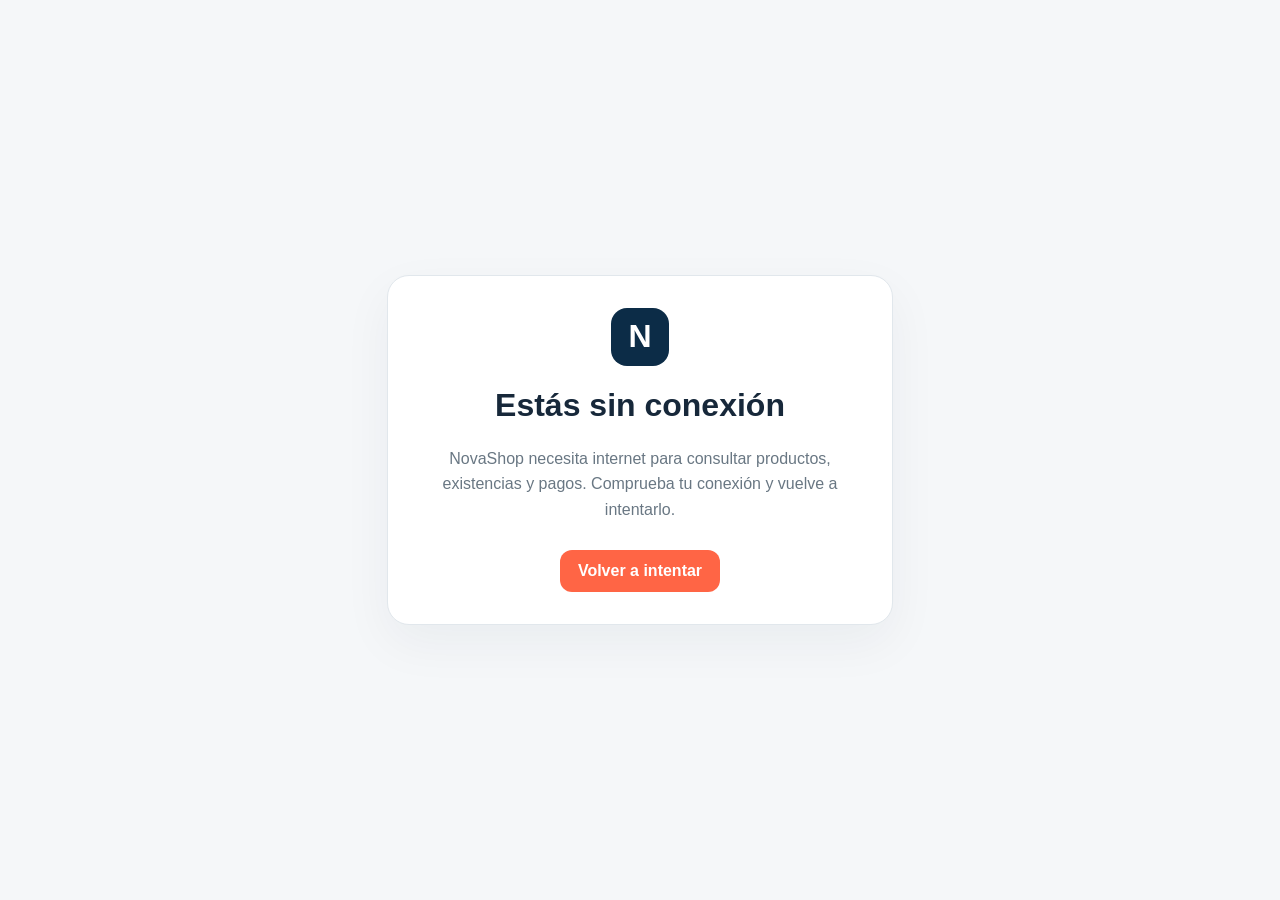
<file: offline.html>
<!doctype html><html lang="es"><head><meta charset="utf-8"><meta name="viewport" content="width=device-width,initial-scale=1"><meta name="theme-color" content="#0c2c47"><title>Sin conexión · NovaShop</title><style>body{margin:0;min-height:100vh;display:grid;place-items:center;background:#f5f7f9;color:#17283a;font:16px Inter,Arial,sans-serif}.card{max-width:440px;margin:24px;padding:32px;border:1px solid #e1e7ec;border-radius:22px;background:#fff;text-align:center;box-shadow:0 18px 50px #15283d0d}.mark{display:grid;place-items:center;margin:0 auto 20px;width:58px;height:58px;border-radius:16px;background:#0c2c47;color:white;font-size:32px;font-weight:800}.card p{color:#697783;line-height:1.6}.card a{display:inline-block;margin-top:12px;padding:12px 18px;border-radius:12px;background:#ff6545;color:#fff;text-decoration:none;font-weight:700}</style></head><body><main class="card"><div class="mark">N</div><h1>Estás sin conexión</h1><p>NovaShop necesita internet para consultar productos, existencias y pagos. Comprueba tu conexión y vuelve a intentarlo.</p><a href="./index.html">Volver a intentar</a></main></body></html>
</file>
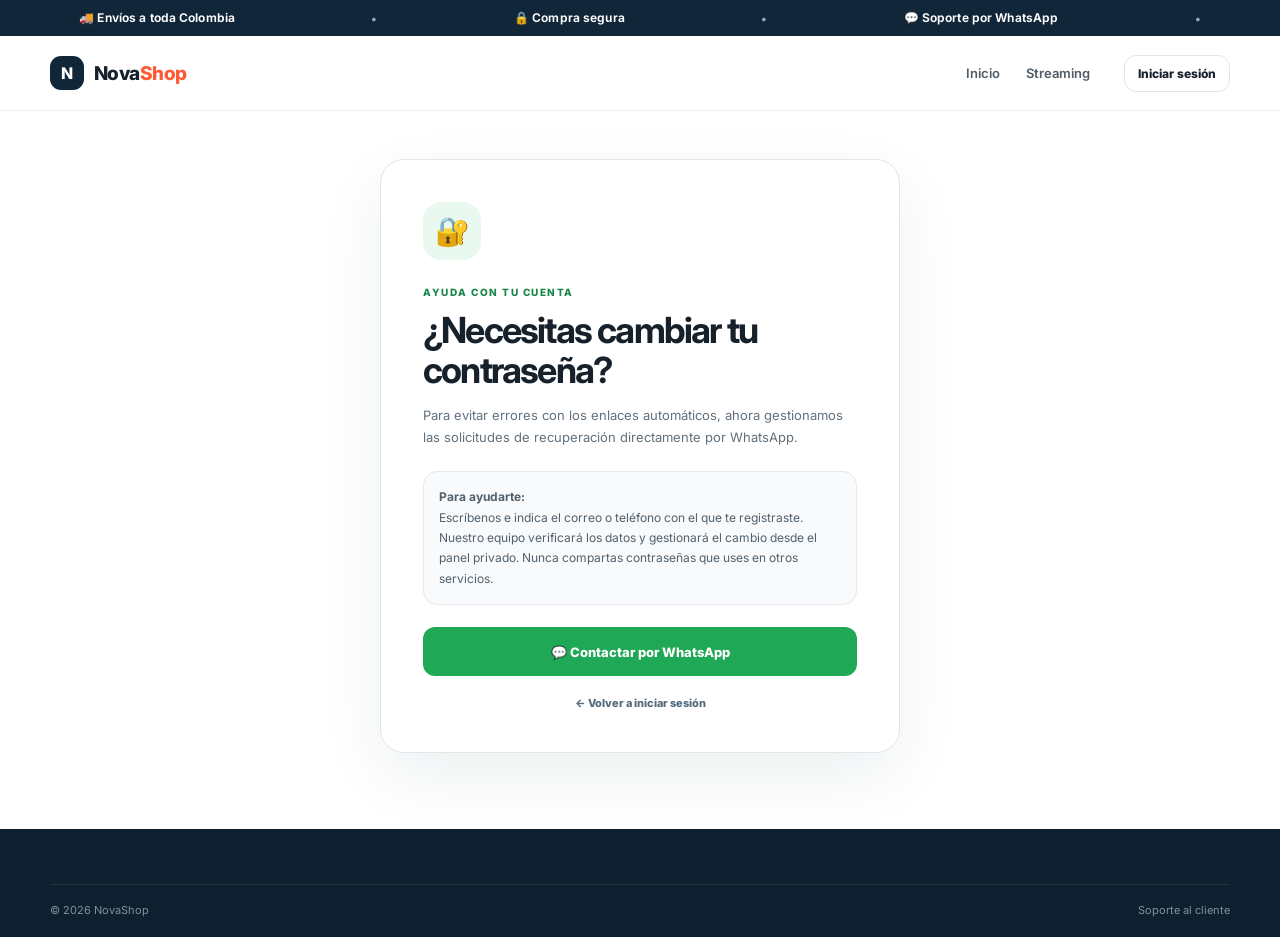
<file: restablecer.html>
<!doctype html>
<html lang="es"><head>
<meta charset="utf-8"><meta name="viewport" content="width=device-width,initial-scale=1">
<meta name="robots" content="noindex,nofollow"><meta name="description" content="Soporte para recuperar el acceso a NovaShop">
<title>Ayuda con tu contraseña — NovaShop</title>
<link rel="icon" type="image/svg+xml" href="favicon.svg?v=1">

<link rel="preconnect" href="https://fonts.googleapis.com">
<link href="https://fonts.googleapis.com/css2?family=Inter:wght@400;500;600;700;800&display=swap" rel="stylesheet">
<link rel="stylesheet" href="styles.css?v=27">
<style>
.support-wrap{max-width:560px;margin:48px auto 76px;padding:0 20px}.support-card{background:#fff;border:1px solid #e0e6eb;border-radius:24px;padding:clamp(24px,5vw,42px);box-shadow:0 22px 65px #13283d12}.support-icon{display:grid;place-items:center;width:58px;height:58px;border-radius:18px;background:#e9f9ef;font-size:28px;margin-bottom:20px}.support-kicker{font-size:10px;font-weight:800;letter-spacing:.15em;color:#188747}.support-card h1{font-size:clamp(28px,4vw,36px);letter-spacing:-.05em;line-height:1.12;margin:10px 0 12px}.support-card p{font-size:13px;line-height:1.75;color:#63717c}.support-note{margin:22px 0;padding:15px;border:1px solid #e3e9ee;background:#f8fafb;border-radius:14px;font-size:12px;line-height:1.7;color:#52616e}.support-btn{display:flex;align-items:center;justify-content:center;width:100%;min-height:49px;padding:12px;border-radius:12px;background:#1fa855;color:#fff;font-size:13px;font-weight:800;text-align:center}.support-btn:hover{background:#178646}.support-back{display:block;margin-top:20px;text-align:center;font-size:11px;font-weight:800;color:#526b7d}.site-footer{margin-top:0}.footer-bottom{margin-top:0}@media(max-width:600px){.support-wrap{margin:25px auto 40px}.support-card{padding:23px 20px;border-radius:20px}}
</style></head><body>
<div class="announcement" role="region" aria-label="Beneficios"><div class="announcement-viewport"><div class="announcement-track"><div class="announcement-group"><span>🚚 Envíos a toda Colombia</span><b>•</b><span>🔒 Compra segura</span><b>•</b><span>💬 Soporte por WhatsApp</span><b>•</b></div><div class="announcement-group" aria-hidden="true"><span>🚚 Envíos a toda Colombia</span><b>•</b><span>🔒 Compra segura</span><b>•</b><span>💬 Soporte por WhatsApp</span><b>•</b></div></div></div></div>
<header class="site-header"><div class="container nav-wrap"><a class="brand" href="index.html"><span class="brand-mark">N</span><span>Nova<span>Shop</span></span></a><nav class="main-nav"><a href="index.html">Inicio</a><a href="streaming.html">Streaming</a></nav><div class="header-actions"><a class="account-btn" href="cuenta.html?tab=login">Iniciar sesión</a></div></div></header>
<main class="support-wrap"><section class="support-card"><div class="support-icon">🔐</div><span class="support-kicker">AYUDA CON TU CUENTA</span><h1>¿Necesitas cambiar tu contraseña?</h1><p>Para evitar errores con los enlaces automáticos, ahora gestionamos las solicitudes de recuperación directamente por WhatsApp.</p><div class="support-note"><strong>Para ayudarte:</strong><br>Escríbenos e indica el correo o teléfono con el que te registraste. Nuestro equipo verificará los datos y gestionará el cambio desde el panel privado. Nunca compartas contraseñas que uses en otros servicios.</div><a class="support-btn" href="https://wa.me/573003358382?text=Hola%2C%20necesito%20ayuda%20para%20recuperar%20mi%20cuenta%20de%20NovaShop.%20Mi%20correo%20o%20tel%C3%A9fono%20registrado%20es%3A%20" target="_blank" rel="noopener noreferrer">💬 Contactar por WhatsApp</a><a class="support-back" href="cuenta.html?tab=login">← Volver a iniciar sesión</a></section></main>
<footer class="site-footer"><div class="container footer-bottom"><span>© 2026 NovaShop</span><span>Soporte al cliente</span></div></footer>
</body></html>
</file>
<file: styles.css>
:root{
  --ink:#17212b;--muted:#66727f;--line:#e6ebef;--soft:#f5f7f9;--white:#fff;
  --accent:#ff5a36;--accent-dark:#dd3f1f;--navy:#12263a;--success:#15803d;
  --shadow:0 18px 55px rgba(18,38,58,.10);--radius:22px;--radius-sm:14px;
}
*{box-sizing:border-box}html{scroll-behavior:smooth}body{margin:0;font-family:Inter,system-ui,-apple-system,Segoe UI,sans-serif;color:var(--ink);background:#fff}img{max-width:100%;display:block}a{text-decoration:none;color:inherit}.container{width:min(1180px,calc(100% - 36px));margin:0 auto}
.announcement{background:var(--navy);color:#fff;text-align:center;padding:9px 16px;font-size:12px;font-weight:600;letter-spacing:.01em}
.site-header{position:sticky;top:0;z-index:50;background:rgba(255,255,255,.94);backdrop-filter:blur(12px);border-bottom:1px solid rgba(230,235,239,.8)}.nav-wrap{min-height:74px;display:flex;align-items:center;gap:34px}.brand{display:inline-flex;align-items:center;gap:10px;font-weight:800;font-size:19px;letter-spacing:-.03em}.brand>span:last-child>span{color:var(--accent)}.brand-mark{width:34px;height:34px;border-radius:11px;background:var(--navy);color:#fff;display:grid;place-items:center;font-size:16px}.main-nav{display:flex;gap:26px;margin-left:auto}.main-nav a{font-size:13px;font-weight:600;color:#4f5b66}.main-nav a:hover{color:var(--ink)}.header-actions{display:flex;gap:9px;align-items:center}.icon-btn,.cart-btn,.close-btn{border:0;background:#f4f6f8;color:var(--ink);cursor:pointer}.icon-btn{width:40px;height:40px;border-radius:12px;font-size:21px}.cart-btn{height:40px;padding:0 12px;border-radius:12px;font-weight:700;display:flex;align-items:center;gap:7px}.cart-btn b{min-width:22px;height:22px;border-radius:50%;background:var(--accent);color:#fff;font-size:11px;display:grid;place-items:center}.search-bar-wrap{display:none;border-top:1px solid var(--line);background:#fff}.search-inner{padding:10px 0}.search-box{display:flex;align-items:center;gap:10px;border:1px solid var(--line);border-radius:13px;padding:0 13px}.search-box input{border:0;outline:none;width:100%;height:43px;font:inherit}.search-bar-wrap.open{display:block}
.hero{padding:74px 0 56px;background:linear-gradient(180deg,#f7f9fb 0%,#fff 100%)}.hero-grid{display:grid;grid-template-columns:1.02fr .98fr;align-items:center;gap:50px}.eyebrow{display:inline-block;font-size:11px;font-weight:800;letter-spacing:.16em;color:var(--accent);margin-bottom:13px}.hero h1{font-size:clamp(44px,6vw,76px);line-height:.98;letter-spacing:-.065em;margin:0 0 22px}.hero h1 em{font-style:normal;color:var(--accent)}.hero p{max-width:560px;color:var(--muted);font-size:17px;line-height:1.72;margin:0 0 28px}.hero-cta{display:flex;gap:11px;flex-wrap:wrap}.btn{border:0;border-radius:13px;padding:13px 17px;font:inherit;font-size:13px;font-weight:800;cursor:pointer;display:inline-flex;align-items:center;justify-content:center;transition:.18s transform,.18s background}.btn:hover{transform:translateY(-1px)}.btn-primary{background:var(--accent);color:#fff}.btn-primary:hover{background:var(--accent-dark)}.btn-ghost{background:#fff;border:1px solid var(--line);color:var(--ink)}.micro-trust{display:flex;gap:18px;flex-wrap:wrap;margin-top:18px;color:#6c7883;font-size:11px;font-weight:600}.hero-visual{position:relative;min-height:480px}.hero-card.main{position:absolute;right:0;top:0;width:min(94%,500px);height:470px;border-radius:31px;overflow:hidden;box-shadow:var(--shadow);background:#e9eef1}.hero-card.main img{width:100%;height:100%;object-fit:cover}.hero-card.main:after{content:"";position:absolute;inset:0;background:linear-gradient(180deg,transparent 50%,rgba(8,20,30,.68) 100%)}.hero-badge{position:absolute;left:20px;top:20px;background:#fff;color:var(--accent-dark);font-size:11px;font-weight:900;border-radius:999px;padding:9px 12px;z-index:2}.hero-caption{position:absolute;left:25px;right:25px;bottom:23px;z-index:2;color:#fff;display:flex;align-items:end;justify-content:space-between;gap:10px}.hero-caption span{font-size:12px;opacity:.8}.hero-caption strong{font-size:21px;letter-spacing:-.03em}.float-card{position:absolute;background:#fff;border:1px solid var(--line);box-shadow:0 15px 35px rgba(18,38,58,.12);padding:12px 14px;border-radius:14px;font-size:12px;font-weight:800;display:flex;gap:8px;align-items:center}.float-one{left:0;top:80px}.float-two{left:28px;bottom:48px}.section{padding:82px 0}.muted{background:#f8fafb}.section-head{display:flex;justify-content:space-between;align-items:end;gap:20px;margin-bottom:30px}.section-head h2{font-size:34px;line-height:1.05;letter-spacing:-.05em;margin:0}.text-link{font-size:13px;font-weight:800;color:var(--accent)}
.category-grid{display:grid;grid-template-columns:repeat(4,1fr);gap:14px}.category-card{position:relative;overflow:hidden;border-radius:20px;height:205px;background:#eef2f4;cursor:pointer}.category-card img{width:100%;height:100%;object-fit:cover;transition:transform .35s}.category-card:hover img{transform:scale(1.04)}.category-card:after{content:"";position:absolute;inset:0;background:linear-gradient(180deg,rgba(0,0,0,.04) 35%,rgba(0,0,0,.64))}.category-info{position:absolute;z-index:2;left:18px;bottom:17px;color:#fff}.category-info h3{margin:0 0 4px;font-size:18px}.category-info span{font-size:11px;opacity:.8}.product-heading{align-items:center}.toolbar{display:flex;gap:8px}.toolbar select{border:1px solid var(--line);background:#fff;border-radius:12px;padding:10px 12px;font:inherit;font-size:12px;color:#3f4b55;outline:none}.product-grid{display:grid;grid-template-columns:repeat(4,1fr);gap:17px}.product-card{background:#fff;border:1px solid var(--line);border-radius:19px;overflow:hidden;display:flex;flex-direction:column;min-width:0;transition:transform .2s,box-shadow .2s}.product-card:hover{transform:translateY(-3px);box-shadow:0 16px 34px rgba(18,38,58,.08)}.product-media{position:relative;aspect-ratio:1/1;background:#f2f4f5}.product-media img{height:100%;width:100%;object-fit:cover}.tag{position:absolute;left:10px;top:10px;background:#fff;border-radius:999px;padding:6px 8px;font-size:9px;font-weight:900;color:var(--accent-dark);box-shadow:0 4px 12px rgba(0,0,0,.08)}.product-body{padding:14px}.category-label{font-size:10px;color:#86919a;font-weight:700;text-transform:uppercase;letter-spacing:.08em}.product-title{font-size:14px;font-weight:750;margin:7px 0 9px;min-height:37px;line-height:1.4}.price-row{display:flex;align-items:baseline;gap:8px;margin-bottom:12px}.price{font-size:18px;font-weight:850;letter-spacing:-.03em}.old-price{font-size:11px;color:#9aa3ab;text-decoration:line-through}.add-btn{width:100%;padding:10px;border:1px solid var(--line);background:#fff;border-radius:11px;color:var(--ink);font:inherit;font-size:12px;font-weight:800;cursor:pointer}.add-btn:hover{border-color:#ccd5db;background:#f7f9fa}.empty-state{text-align:center;color:#6d7882;padding:70px 0}.benefits{background:#fff;padding-top:45px}.benefits-grid{display:grid;grid-template-columns:repeat(3,1fr);border:1px solid var(--line);border-radius:22px;overflow:hidden}.benefits article{padding:26px;display:flex;gap:16px;border-right:1px solid var(--line)}.benefits article:last-child{border-right:0}.benefits article>span{width:40px;height:40px;border-radius:12px;background:#fff1ed;display:grid;place-items:center;flex:0 0 auto}.benefits h3{margin:0 0 6px;font-size:14px}.benefits p{margin:0;color:var(--muted);font-size:12px;line-height:1.55}.newsletter{padding-top:45px}.newsletter-card{background:var(--navy);border-radius:25px;padding:38px 42px;display:flex;align-items:center;justify-content:space-between;gap:30px;color:#fff}.newsletter-card h2{margin:0 0 8px;font-size:29px;letter-spacing:-.04em}.newsletter-card p{margin:0;color:#c4d0d9;font-size:13px}.newsletter-card .eyebrow{color:#ff9e88}.newsletter-form{display:flex;min-width:min(470px,100%);background:#fff;border-radius:13px;padding:5px}.newsletter-form input{border:0;outline:0;padding:0 11px;flex:1;min-width:0;font:inherit;font-size:13px}.newsletter-form .btn{padding:11px 15px}
.site-footer{margin-top:70px;background:#0e1f2f;color:#d6dfe6;padding:55px 0 20px}.footer-grid{display:grid;grid-template-columns:2fr 1fr 1fr 1.3fr;gap:30px}.footer-brand{color:#fff}.site-footer p,.site-footer a{font-size:12px;color:#9dacb7}.site-footer p{line-height:1.7}.site-footer h4{margin:0 0 13px;color:#fff;font-size:12px}.site-footer>div a{display:block;margin:8px 0}.footer-bottom{border-top:1px solid rgba(255,255,255,.08);margin-top:36px;padding-top:18px;display:flex;justify-content:space-between;font-size:11px;color:#7f919f}
.drawer-overlay{display:none;position:fixed;inset:0;background:rgba(9,19,27,.38);z-index:90}.drawer-overlay.show{display:block}.cart-drawer{position:fixed;right:0;top:0;width:min(430px,100%);height:100vh;background:#fff;z-index:100;transform:translateX(100%);transition:.25s ease;display:flex;flex-direction:column;box-shadow:-20px 0 55px rgba(9,19,27,.12)}.cart-drawer.open{transform:translateX(0)}.drawer-head{display:flex;justify-content:space-between;align-items:start;padding:28px 24px;border-bottom:1px solid var(--line)}.drawer-head h2{margin:0;font-size:28px;letter-spacing:-.05em}.close-btn{width:36px;height:36px;border-radius:11px;font-size:25px;line-height:1}.cart-items{padding:15px 20px;overflow:auto;flex:1}.cart-item{display:grid;grid-template-columns:66px 1fr auto;gap:12px;align-items:center;padding:12px 0;border-bottom:1px solid var(--line)}.cart-item img{width:66px;height:66px;border-radius:12px;object-fit:cover;background:#f5f7f8}.cart-item h4{font-size:12px;margin:0 0 5px}.cart-item p{font-size:11px;color:var(--muted);margin:0 0 7px}.qty-control{display:inline-flex;align-items:center;border:1px solid var(--line);border-radius:8px;overflow:hidden}.qty-control button{border:0;background:#fff;width:24px;height:24px;cursor:pointer}.qty-control span{width:25px;text-align:center;font-size:11px;font-weight:800}.remove{border:0;background:none;color:#9aa3ab;font-size:11px;cursor:pointer}.cart-empty{padding:70px 10px;text-align:center;color:#7a858e;font-size:13px}.cart-footer{padding:19px 20px;border-top:1px solid var(--line);background:#fff}.subtotal{display:flex;justify-content:space-between;font-size:13px;margin-bottom:13px}.subtotal strong{font-size:21px}.wide{width:100%}.cart-footer small{display:block;color:#8a959e;font-size:10px;line-height:1.5;margin-top:10px}.toast{position:fixed;left:50%;bottom:25px;transform:translate(-50%,20px);opacity:0;pointer-events:none;background:#142638;color:#fff;padding:11px 14px;border-radius:999px;font-size:12px;font-weight:700;z-index:200;transition:.25s}.toast.show{opacity:1;transform:translate(-50%,0)}.modal{display:none;position:fixed;inset:0;background:rgba(9,19,27,.45);z-index:120;place-items:center;padding:20px}.modal.show{display:grid}.modal-card{width:min(520px,100%);background:#fff;border-radius:22px;padding:32px;position:relative}.modal-card .close-btn{position:absolute;right:16px;top:16px}.modal-card h2{font-size:27px;letter-spacing:-.04em;margin:0 35px 10px 0}.modal-card p{color:var(--muted);font-size:13px;line-height:1.7}
@media(max-width:980px){.main-nav{display:none}.hero-grid{grid-template-columns:1fr}.hero-visual{min-height:420px}.hero-card.main{left:5%;right:5%;width:90%}.category-grid{grid-template-columns:repeat(2,1fr)}.product-grid{grid-template-columns:repeat(2,1fr)}.benefits-grid{grid-template-columns:1fr}.benefits article{border-right:0;border-bottom:1px solid var(--line)}.benefits article:last-child{border-bottom:0}.newsletter-card{flex-direction:column;align-items:stretch}.newsletter-form{min-width:0}}
@media(max-width:620px){.container{width:min(100% - 24px,1180px)}.announcement{font-size:10px}.nav-wrap{min-height:64px;gap:10px}.brand{font-size:16px}.brand-mark{width:31px;height:31px}.header-actions{margin-left:auto}.cart-btn span{display:none}.hero{padding:50px 0 40px}.hero p{font-size:15px}.hero-visual{min-height:350px}.hero-card.main{height:340px}.float-one{top:38px}.float-two{bottom:15px}.section{padding:60px 0}.section-head{align-items:start;flex-direction:column}.section-head h2{font-size:28px}.toolbar{width:100%;display:grid;grid-template-columns:1fr 1fr}.toolbar select{width:100%}.category-grid{gap:10px}.category-card{height:160px}.product-grid{grid-template-columns:1fr 1fr;gap:10px}.product-body{padding:11px}.product-title{font-size:12px;min-height:34px}.price{font-size:16px}.newsletter-card{padding:28px 22px}.newsletter-card h2{font-size:24px}.newsletter-form{flex-direction:column;background:transparent;padding:0;gap:8px}.newsletter-form input{height:44px;border-radius:11px;padding:0 12px}.footer-grid{grid-template-columns:1fr 1fr}.footer-grid>div:first-child{grid-column:1/-1}.footer-bottom{flex-direction:column;gap:6px}.hero-caption strong{font-size:17px}}

/* ===== Página individual de producto ===== */
.product-detail-section{padding:32px 0 76px;background:#fff}.breadcrumbs{display:flex;align-items:center;gap:9px;flex-wrap:wrap;font-size:12px;color:#8a949d;margin-bottom:28px}.breadcrumbs a:hover{color:var(--accent)}.breadcrumbs strong{color:var(--ink);font-weight:700}.product-detail-grid{display:grid;grid-template-columns:minmax(0,1.05fr) minmax(360px,.95fr);gap:58px;align-items:start}.product-gallery{min-width:0}.product-main-image-wrap{position:relative;aspect-ratio:1/1;overflow:hidden;border-radius:28px;background:#f4f6f7;border:1px solid var(--line)}.product-main-image{width:100%;height:100%;object-fit:cover}.product-detail-tag{z-index:2}
/* Product color variants: compact selectable swatches and front/back gallery labels. */
.product-color-options{display:grid;gap:10px;margin:0 0 18px}
.product-color-options[hidden]{display:none!important}
.product-color-options-head{display:flex;align-items:baseline;justify-content:space-between;gap:10px;flex-wrap:wrap}
.product-color-options-head strong{font-size:13px}
.product-color-options-head span{font-size:12px;color:#4f6677;font-weight:750}
.product-color-swatch-list{display:flex;gap:10px;flex-wrap:wrap}
.product-color-swatch{display:flex;align-items:center;gap:8px;padding:8px 11px;border:1px solid #dce4ea;border-radius:11px;background:#fff;color:#23394b;font:700 12px Inter,system-ui,sans-serif;cursor:pointer;transition:border-color .15s,box-shadow .15s,background .15s}
.product-color-swatch:hover{border-color:#9aaebe}
.product-color-swatch[aria-pressed=true]{border-color:#142b40;box-shadow:0 0 0 2px #142b4018;background:#f4f8fb}
.product-color-swatch span:first-child{width:23px;height:23px;border-radius:50%;border:1px solid #cbd3da;display:inline-block;flex:0 0 auto}
.product-color-swatch .product-color-check{font-size:11px;color:#1f6c3d}
.product-color-help{font-size:11px;line-height:1.5;color:#697885;margin:0}
.product-card-colors{display:flex;align-items:center;justify-content:space-between;gap:8px;margin:11px 0 1px;color:#5c6e7c;font-size:10px;font-weight:800;flex-wrap:wrap}
.product-card-colors>div{display:flex;gap:5px;align-items:center}
.product-card-colors i{display:inline-block;width:16px;height:16px;border-radius:50%;border:1px solid #c9d2d9;box-shadow:0 1px 2px rgba(0,0,0,.06)}

.thumbnail{position:relative}
.product-thumbnail-label{position:absolute;inset:auto 0 0;padding:13px 6px 6px;background:linear-gradient(180deg,transparent,rgba(5,14,23,.83));color:#fff;text-align:center;font-size:10px;font-weight:850;letter-spacing:.02em;pointer-events:none}
.cart-item-variant{font-size:11px!important;color:#4f6b7d!important;font-weight:800;margin:4px 0!important}

.product-thumbnails{display:grid;grid-template-columns:repeat(3,1fr);gap:12px;margin-top:12px}.thumbnail{padding:0;border:2px solid transparent;border-radius:15px;background:#f5f7f8;overflow:hidden;cursor:pointer;aspect-ratio:1/1}.thumbnail.active{border-color:var(--accent)}.thumbnail img{width:100%;height:100%;object-fit:cover}.product-info{padding:8px 0}.product-info h1{font-size:clamp(38px,4.5vw,60px);line-height:1.02;letter-spacing:-.065em;margin:0 0 16px;max-width:700px}.rating-row{display:flex;align-items:center;gap:7px;margin-bottom:25px;font-size:13px;color:#818c96}.rating-row strong{color:var(--ink)}.stars{color:#f5a623;letter-spacing:2px;font-size:15px}.detail-price-row{display:flex;align-items:baseline;flex-wrap:wrap;gap:10px;margin-bottom:20px}.detail-price{font-size:36px;letter-spacing:-.05em}.detail-old-price{font-size:15px;color:#9aa3ab;text-decoration:line-through}.detail-discount{background:#fff0ec;color:var(--accent-dark);border-radius:999px;padding:6px 9px;font-size:11px;font-weight:900}.product-description{font-size:15px;line-height:1.75;color:var(--muted);margin:0 0 22px}.trust-list{border-top:1px solid var(--line);border-bottom:1px solid var(--line);padding:15px 0;margin-bottom:22px;display:grid;grid-template-columns:1fr 1fr 1fr;gap:10px}.trust-list div{font-size:11px;color:var(--success);font-weight:800}.trust-list span{color:#65727c;font-weight:600}.purchase-box{display:grid;grid-template-columns:125px 1fr;gap:10px;align-items:end}.quantity-label{display:block;font-size:10px;color:#8a949d;text-transform:uppercase;letter-spacing:.1em;font-weight:800;margin-bottom:7px}.quantity-picker{height:46px;border:1px solid var(--line);border-radius:13px;display:flex;align-items:center;justify-content:space-between;overflow:hidden;background:#fff}.quantity-picker button{border:0;background:#fff;width:38px;height:100%;font-size:20px;cursor:pointer}.quantity-picker button:hover{background:#f5f7f9}.quantity-picker span{font-weight:800;font-size:14px}.product-add-btn{height:46px}.wide{width:100%}.product-info .btn-ghost.wide{margin-top:10px}.detail-note{background:#f8fafb;border:1px solid var(--line);border-radius:14px;padding:14px 15px;margin-top:16px}.detail-note strong{font-size:12px}.detail-note p{margin:5px 0 0;color:var(--muted);font-size:11px;line-height:1.55}.product-information{padding-top:65px;padding-bottom:70px}.product-info-grid{display:grid;grid-template-columns:1.15fr .85fr;gap:65px}.product-info-grid h2{font-size:30px;letter-spacing:-.045em;margin:0 0 15px}.product-info-grid p{color:var(--muted);font-size:14px;line-height:1.8;margin:0}.feature-list{list-style:none;padding:0;margin:0;display:grid;gap:12px}.feature-list li{font-size:13px;font-weight:600;color:#53616c;background:#fff;border:1px solid var(--line);border-radius:11px;padding:11px 13px}.product-cart-link{text-decoration:none}
.product-link{display:block;color:inherit}.product-link:hover .product-title{text-decoration:underline;text-decoration-color:var(--accent);text-underline-offset:3px}.product-actions{padding:0 14px 14px}.product-actions .add-btn{margin:0}

@media (max-width:900px){.product-detail-grid{grid-template-columns:1fr;gap:34px}.product-info{padding:0}.product-info-grid{grid-template-columns:1fr;gap:40px}.trust-list{grid-template-columns:1fr 1fr}.product-info h1{font-size:45px}}
@media (max-width:580px){.product-detail-section{padding:20px 0 55px}.breadcrumbs{margin-bottom:18px;font-size:11px}.product-main-image-wrap{border-radius:20px}.product-thumbnails{gap:8px}.product-info h1{font-size:34px}.detail-price{font-size:30px}.trust-list{grid-template-columns:1fr;gap:8px}.purchase-box{grid-template-columns:1fr;align-items:stretch}.quantity-picker{width:130px}.product-add-btn{width:100%}.product-info-grid h2{font-size:25px}}

/* ===== Formulario de checkout por WhatsApp ===== */
.checkout-modal{padding:18px;align-items:center}.checkout-card{width:min(760px,100%);max-height:min(92vh,900px);overflow:auto;padding:30px 32px}.checkout-close{position:absolute;right:18px;top:18px}.checkout-head{padding-right:38px;margin-bottom:22px}.checkout-head h2{font-size:32px;letter-spacing:-.05em;margin:0 0 8px}.checkout-head p{margin:0;color:var(--muted);font-size:13px;line-height:1.65}.checkout-form{display:grid;gap:18px}.form-section-title{font-size:11px;text-transform:uppercase;letter-spacing:.13em;font-weight:900;color:var(--navy);padding-top:2px}.form-grid{display:grid;gap:13px}.two-cols{grid-template-columns:1fr 1fr}.checkout-form label>span{display:block;font-size:11px;font-weight:800;color:#4e5b66;margin:0 0 6px}.checkout-form input,.checkout-form select,.checkout-form textarea{width:100%;border:1px solid #dfe5ea;border-radius:12px;background:#fff;color:var(--ink);font:inherit;font-size:13px;outline:none;padding:11px 12px;transition:border-color .18s,box-shadow .18s}.checkout-form input,.checkout-form select{height:45px}.checkout-form textarea{resize:vertical;min-height:82px}.checkout-form input:focus,.checkout-form select:focus,.checkout-form textarea:focus{border-color:var(--accent);box-shadow:0 0 0 3px rgba(255,90,54,.1)}.checkout-form .full{grid-column:1/-1}.consent-row{display:flex!important;align-items:flex-start;gap:9px}.consent-row input{width:16px!important;height:16px!important;margin:2px 0 0;flex:0 0 auto}.consent-row span{font-size:11px!important;font-weight:500!important;color:#697680!important;line-height:1.5}.checkout-summary{border:1px solid var(--line);background:#f8fafb;border-radius:14px;padding:13px 14px;font-size:11px;color:#5d6a74;line-height:1.65}.checkout-summary strong{color:var(--ink)}.checkout-summary-title{display:flex;justify-content:space-between;gap:15px;margin-bottom:7px;font-size:12px}.checkout-summary-list{margin:0;padding-left:17px}.checkout-summary-total{display:flex;justify-content:space-between;margin-top:9px;padding-top:9px;border-top:1px solid var(--line);font-size:12px}.checkout-submit{height:48px}.checkout-privacy{margin:0;text-align:center;color:#8c969e;font-size:10px;line-height:1.5}.checkout-form .btn{cursor:pointer}
@media(max-width:620px){.checkout-modal{padding:8px}.checkout-card{padding:25px 18px 20px;border-radius:18px;max-height:96vh}.checkout-head h2{font-size:27px}.two-cols{grid-template-columns:1fr}.checkout-form .full{grid-column:auto}.checkout-head{padding-right:32px}.checkout-submit{font-size:13px}}

/* NovaShop v13: cuenta accesible desde todas las páginas */
.account-btn{display:inline-flex;align-items:center;justify-content:center;gap:7px;padding:10px 13px;border:1px solid #dfe5ea;border-radius:12px;color:var(--ink);font-size:12px;font-weight:800;text-decoration:none;background:#fff;white-space:nowrap}
.account-btn:hover{border-color:#ff5a36;color:#cf4326}
body[data-page="streaming"] #categorias{display:none}
body[data-page="streaming"] .hero{background:linear-gradient(125deg,#101d32,#34245a);color:#fff}
body[data-page="streaming"] .hero-copy p{color:#e0e8f0}
body[data-page="streaming"] .hero .eyebrow{color:#ffb49f}
@media(max-width:600px){.account-btn{padding:9px 10px;font-size:11px}.nav-wrap{gap:8px}.main-nav a{font-size:11px}}

.checkout-account-hint{margin:0 0 16px;padding:12px 14px;border:1px solid #f6d4cb;border-radius:12px;background:#fff7f4;color:#5b514e;font-size:12px;line-height:1.55}.checkout-account-hint a{color:#cb4528;font-weight:800;text-decoration:underline;text-underline-offset:2px}

/* v14: seamless animated benefit banner and clickable featured product */
.announcement{overflow:hidden;padding:0;white-space:nowrap;min-height:36px;display:flex;align-items:center}
.announcement-viewport{width:100%;overflow:hidden}
.announcement-track{display:flex;width:max-content;will-change:transform;animation:novaShopMarquee 26s linear infinite}
.announcement-group{display:flex;align-items:center;gap:22px;padding-right:22px;flex-shrink:0}
.announcement-group span{font-size:12px;font-weight:650;line-height:36px;color:#fff}
.announcement-group b{color:#90a8bf;font-size:12px}
@keyframes novaShopMarquee{from{transform:translateX(0)}to{transform:translateX(-50%)}}
.announcement:hover .announcement-track{animation-play-state:running}
.featured-product-link{display:block;color:inherit;text-decoration:none;cursor:pointer;transition:transform .22s,box-shadow .22s}
.featured-product-link:hover{transform:translateY(-3px);box-shadow:0 26px 70px rgba(18,38,58,.2)}
.featured-product-link:focus-visible{outline:3px solid var(--accent);outline-offset:5px}
.hero-visual .float-card{pointer-events:none;z-index:3}
.account-btn[hidden]{display:none!important}
.account-actions{display:flex;gap:7px;align-items:center}
.auth-nav-link{font-size:11px;padding:9px 10px}
.checkout-account-hint{margin:0 0 16px;padding:12px 14px;border:1px solid #f6d4cb;border-radius:12px;background:#fff7f4;color:#5b514e;font-size:12px;line-height:1.55}.checkout-account-hint a{color:#cb4528;font-weight:800;text-decoration:underline;text-underline-offset:2px}
@media(max-width:600px){.announcement-track{animation-duration:19s}.announcement-group{gap:15px;padding-right:15px}.announcement-group span{font-size:11px}.account-actions{gap:4px}.auth-nav-link{font-size:9px;padding:8px 6px}.account-actions .cart-btn span{display:none}}
@media(prefers-reduced-motion:reduce){.announcement-track{animation-duration:55s}}

/* v14: seamless animated benefits banner + clickable feature image */
.announcement{overflow:hidden;padding:0;white-space:nowrap;min-height:36px;display:flex;align-items:center}
.announcement-viewport{width:100%;overflow:hidden}
.announcement-track{display:flex;width:max-content;will-change:transform;animation:novaShopMarquee 26s linear infinite}
.announcement-group{display:flex;align-items:center;gap:22px;padding-right:22px;flex-shrink:0}
.announcement-group span{font-size:12px;font-weight:650;line-height:36px;color:#fff}
.announcement-group b{color:#90a8bf;font-size:12px}
@keyframes novaShopMarquee{from{transform:translateX(0)}to{transform:translateX(-50%)}}
.announcement:hover .announcement-track{animation-play-state:running}
.featured-product-link{display:block;color:inherit;text-decoration:none;cursor:pointer;transition:transform .22s,box-shadow .22s}
.featured-product-link:hover{transform:translateY(-3px);box-shadow:0 26px 70px rgba(18,38,58,.2)}
.featured-product-link:focus-visible{outline:3px solid var(--accent);outline-offset:5px}
.hero-visual .float-card{pointer-events:none;z-index:3}
.account-btn[hidden]{display:none!important}
.account-actions{display:flex;gap:7px;align-items:center}
.auth-nav-link{font-size:11px;padding:9px 10px}
.checkout-account-hint{margin:0 0 16px;padding:12px 14px;border:1px solid #f6d4cb;border-radius:12px;background:#fff7f4;color:#5b514e;font-size:12px;line-height:1.55}.checkout-account-hint a{color:#cb4528;font-weight:800;text-decoration:underline;text-underline-offset:2px}
@media(max-width:600px){.announcement-track{animation-duration:19s}.announcement-group{gap:15px;padding-right:15px}.announcement-group span{font-size:11px}.account-actions{gap:4px}.auth-nav-link{font-size:9px;padding:8px 6px}.account-actions .cart-btn span{display:none}}
@media(prefers-reduced-motion:reduce){.announcement-track{animation-duration:55s}}

.product-main-video{display:block;width:100%;height:100%;max-height:650px;aspect-ratio:16/9;object-fit:contain;background:#050b12;border-radius:22px}
.product-main-video[hidden]{display:none!important}
.product-main-image-wrap.is-video{aspect-ratio:16/9;background:#050b12;border-color:#192c40;border-radius:22px;box-shadow:0 18px 50px rgba(4,12,22,.2)}
.product-main-image-wrap.is-video .product-main-video{border-radius:22px}
.product-main-image-wrap.is-video .product-detail-tag{display:none}
.thumbnail.video-thumbnail{display:flex;flex-direction:column;align-items:center;justify-content:center;gap:5px;background:#13233a;color:#fff;min-width:75px;min-height:70px;border:2px solid transparent;border-radius:12px}
.thumbnail.video-thumbnail span{font-size:22px}.thumbnail.video-thumbnail small{font-size:10px;font-weight:800}

/* Delivery map for checkout forms. Coordinates and written address are required for physical orders. */
.map-card{border:1px solid #dfe6eb;border-radius:14px;overflow:hidden;background:#fff}
.delivery-map{height:240px;width:100%;background:#eef3f4;z-index:0}
.map-toolbar{display:flex;justify-content:space-between;gap:8px;flex-wrap:wrap;padding:10px;background:#f7f9fa;align-items:center}
.map-toolbar small{font-size:11px;color:#667480}.map-coordinates{font-size:11px;color:#4b5a67;word-break:break-word}
.checkout-location-card{grid-column:1/-1;margin-top:4px}
#cartDeliveryFields[hidden],#productDeliveryFields[hidden]{display:none!important}
@media(max-width:620px){.delivery-map{height:205px}}

/* v15: force the benefit ticker to animate visibly; version bump busts old CSS cache. */
.announcement-track{animation:novaShopMarqueeV15 21s linear infinite!important;animation-play-state:running!important;will-change:transform}
@keyframes novaShopMarqueeV15{from{transform:translate3d(0,0,0)}to{transform:translate3d(-50%,0,0)}}
.announcement:hover .announcement-track,.announcement:focus-within .announcement-track{animation-play-state:running!important}
.featured-product-link{z-index:2;isolation:isolate}
.hero-card.main:after{pointer-events:none}
.featured-view-cta{position:absolute;right:18px;top:18px;z-index:5;background:rgba(255,255,255,.97);color:#14263a;border:1px solid rgba(255,255,255,.8);border-radius:999px;padding:9px 12px;font-size:11px;font-weight:900;box-shadow:0 6px 22px rgba(0,0,0,.12);pointer-events:none}
.hero-caption{z-index:4}
.product-media .tag{z-index:2}
@media(max-width:600px){.announcement-track{animation-duration:17s!important}.announcement-group{gap:15px;padding-right:15px}.announcement-group span{font-size:11px}.featured-view-cta{top:12px;right:12px;padding:8px 10px;font-size:10px}}
@media(prefers-reduced-motion:reduce){.announcement-track{animation-duration:28s!important}}


/* NovaShop product discovery, favorites, FAQs and verified reviews */
.catalog-filters{display:flex;align-items:end;gap:10px;flex-wrap:wrap;margin:0 0 16px;padding:12px 14px;border:1px solid var(--line);border-radius:14px;background:#fff}
.catalog-filters label{display:grid;gap:5px;font-size:10px;font-weight:800;color:#53616d}
.catalog-filters input[type=number]{width:135px;max-width:100%;height:38px;border:1px solid #dce3e9;border-radius:9px;padding:0 10px;font:inherit;font-size:12px;color:var(--ink);background:#fff}
.catalog-filters .catalog-filter-check{display:flex;align-items:center;gap:7px;min-height:38px}
.catalog-filter-check input{width:16px;height:16px;accent-color:var(--accent)}
.favorite-toggle{position:absolute;z-index:3;right:10px;top:10px;width:38px;height:38px;border:1px solid #e2e7eb;border-radius:50%;background:#fff;color:#687580;font-size:23px;line-height:1;display:grid;place-items:center;box-shadow:0 4px 14px #14283a18;cursor:pointer}
.favorite-toggle:hover{transform:scale(1.05);color:#e84f42}
.favorite-toggle.is-favorite{color:#ef4f45;border-color:#ffd5cf;background:#fff4f1}
.stock-label{display:block;color:#398054;font-size:10px;font-weight:750;margin-top:8px}
.stock-label.sold-out{color:#b33c2a}
.add-btn:disabled,.favorite-product-actions button:disabled{opacity:.55;cursor:not-allowed}
.faq-section{background:#fff}
.faq-grid{display:grid;grid-template-columns:repeat(2,minmax(0,1fr));gap:10px}
.faq-grid details{border:1px solid #e1e8ed;border-radius:13px;background:#fff;padding:15px 16px}
.faq-grid summary{font-size:13px;font-weight:800;color:#21364a;cursor:pointer;list-style:none;display:flex;justify-content:space-between;gap:14px}
.faq-grid summary::-webkit-details-marker{display:none}
.faq-grid summary:after{content:"+";font-size:18px;color:var(--accent);line-height:1}
.faq-grid details[open] summary:after{content:"−"}
.faq-grid details p{font-size:12px;line-height:1.75;color:#65727d;margin:12px 0 0}
.coupon-code-field{display:grid;gap:6px;font-size:12px;font-weight:750;color:#43515e}
.coupon-code-field input{width:100%;min-width:0;min-height:43px;border:1px solid #dce3e9;border-radius:11px;padding:10px 12px;font:inherit;font-weight:500;outline:none;background:#fff;color:#172332;text-transform:uppercase}
.coupon-code-field small{font-size:11px;font-weight:500;color:#687781;line-height:1.5}
.product-review-form{display:grid;gap:12px;padding:18px;border:1px solid #e1e7ec;border-radius:16px;background:#fff;margin:0 0 20px}
.product-review-form h3{font-size:16px;margin:0}
.product-review-form label{display:grid;gap:6px;font-size:12px;font-weight:750;color:#43515e}
.product-review-form input,.product-review-form select,.product-review-form textarea{width:100%;min-height:42px;border:1px solid #dce3e9;border-radius:10px;padding:10px 12px;font:inherit;font-size:13px;color:#172332;background:#fff}
.product-review-form textarea{resize:vertical}
.product-reviews-list{display:grid;gap:10px}
.product-review-card{border:1px solid #e1e7ec;border-radius:13px;padding:15px;background:#fff}
.product-review-card-head{display:flex;align-items:start;justify-content:space-between;gap:12px}
.product-review-card-head strong{font-size:13px;color:#203547}
.product-review-meta{font-size:10px;color:#7a8791;margin-top:4px}
.product-review-stars{color:#d28b16;letter-spacing:2px;white-space:nowrap}
.product-review-card p{font-size:12px;color:#52616d;line-height:1.7;white-space:pre-wrap;overflow-wrap:anywhere}
#productReviewSummary{font-size:12px;color:#687781}
#toggleProductFavorite.is-favorite{border-color:#ffd5cf;color:#e84f42;background:#fff4f1}
@media(max-width:720px){.faq-grid{grid-template-columns:1fr}.catalog-filters{align-items:stretch}.catalog-filters label{flex:1;min-width:calc(50% - 10px)}.catalog-filters input[type=number]{width:100%}}
@media(max-width:420px){.catalog-filters label{min-width:100%}.product-review-form{padding:13px}}


/* Customer order tracking and additional admin analytics */
.account-order-shipping{display:grid;gap:5px;margin-top:12px;padding:12px;border:1px solid #d9e8f4;border-radius:11px;background:#f5faff;color:#425b70;font-size:12px;line-height:1.55}
.account-order-shipping>strong{color:#203e56;font-size:12px}
.product-reviews-section{padding-top:28px;padding-bottom:42px}
.product-reviews-section .account-message{margin:0 0 16px;padding:11px 13px;border-radius:10px;background:#eef5ff;color:#244b72;font-size:12px;line-height:1.55}
.product-reviews-section .account-message.error{background:#fff0ee;color:#a63220}
.product-reviews-section .account-message.success{background:#eaf8ef;color:#20653a}
.product-review-form[hidden]{display:none!important}
.product-review-card .admin-help{display:block;font-size:11px;line-height:1.5;color:#7c6b43}
.admin-category-row .name{overflow:hidden;text-overflow:ellipsis;white-space:nowrap;font-weight:700}
.admin-metric strong{font-variant-numeric:tabular-nums}


/* Warm, low-pressure storefront experience */
.experience-strip{padding:0 0 28px;background:#fff}
.experience-grid{display:grid;grid-template-columns:repeat(3,minmax(0,1fr));gap:14px}
.experience-item{display:flex;align-items:flex-start;gap:13px;padding:19px 18px;background:#fff;border:1px solid #e8edf1;border-radius:18px;box-shadow:0 8px 25px rgba(18,38,58,.035)}
.experience-icon{flex:0 0 42px;width:42px;height:42px;display:grid;place-items:center;border-radius:14px;background:#fff1ec;color:var(--accent-dark);font-size:22px;font-weight:800}
.experience-item h2{margin:2px 0 6px;font-size:14px;line-height:1.35;letter-spacing:-.02em;color:var(--ink)}
.experience-item p{margin:0;font-size:12px;line-height:1.65;color:var(--muted)}
.next-step-section{padding-top:30px;padding-bottom:20px}
.next-step-card{display:flex;align-items:center;justify-content:space-between;gap:36px;padding:38px 42px;border:1px solid #f0e5df;border-radius:26px;background:linear-gradient(135deg,#fff8f4 0%,#f7fafc 100%)}
.next-step-copy{max-width:650px}
.next-step-copy .eyebrow{margin-bottom:10px}
.next-step-copy h2{margin:0 0 12px;font-size:clamp(24px,3vw,35px);line-height:1.08;letter-spacing:-.045em;color:var(--ink)}
.next-step-copy p{margin:0;color:var(--muted);font-size:13px;line-height:1.75;max-width:590px}
.next-step-actions{display:flex;align-items:center;gap:10px;flex-wrap:wrap;flex-shrink:0}
.next-step-actions .btn{white-space:nowrap}
.floating-product-help{position:fixed;right:19px;bottom:18px;z-index:75;display:flex;align-items:center;gap:11px;max-width:calc(100vw - 28px);padding:11px 16px 11px 12px;border:1px solid rgba(255,255,255,.22);border-radius:999px;background:#178653;color:#fff;box-shadow:0 10px 28px rgba(15,72,47,.24);text-decoration:none;transition:transform .18s,box-shadow .18s}
.floating-product-help:hover{transform:translateY(-2px);box-shadow:0 14px 32px rgba(15,72,47,.30)}
.floating-product-help:focus-visible,.next-step-actions a:focus-visible{outline:3px solid #f5a623;outline-offset:3px}
.floating-help-icon{width:34px;height:34px;display:grid;place-items:center;border-radius:50%;background:rgba(255,255,255,.17);font-size:22px;line-height:1}
.floating-help-copy{display:grid;gap:2px}
.floating-help-copy strong{font-size:12px;line-height:1.2}
.floating-help-copy small{font-size:10px;opacity:.88;line-height:1.2}
@media(max-width:900px){
 .experience-grid{grid-template-columns:1fr;gap:10px}
 .experience-item{padding:15px 16px}
 .next-step-card{align-items:flex-start;flex-direction:column;gap:22px;padding:30px}
}
@media(max-width:620px){
 .experience-strip{padding-bottom:12px}
 .next-step-section{padding-top:20px}
 .next-step-card{padding:24px 20px;border-radius:21px}
 .next-step-actions{width:100%;display:grid;grid-template-columns:1fr}
 .next-step-actions .btn{width:100%}
 .floating-product-help{right:12px;bottom:12px;padding:8px;border-radius:50%;width:52px;height:52px;justify-content:center}
 .floating-help-copy{position:absolute;width:1px;height:1px;overflow:hidden;clip:rect(0,0,0,0);white-space:nowrap}
 .floating-help-icon{width:34px;height:34px}
}
@media(prefers-reduced-motion:reduce){.floating-product-help{transition:none}}


/* v16: seamless announcement ticker — each duplicated group fills at least the viewport. */
.announcement{overflow:hidden;}
.announcement-viewport{display:block;width:100%;overflow:hidden;}
.announcement-track{display:flex;width:max-content;min-width:200%;animation:novaShopMarqueeV16 24s linear infinite!important;transform:translate3d(0,0,0);will-change:transform;}
.announcement-group{box-sizing:border-box;flex:0 0 max-content;min-width:100vw;justify-content:space-around;gap:22px;padding:0 22px;}
@keyframes novaShopMarqueeV16{from{transform:translate3d(0,0,0)}to{transform:translate3d(-50%,0,0)}}
@media(max-width:600px){.announcement-track{animation-duration:19s!important}.announcement-group{gap:15px;padding:0 15px}.announcement-group span{font-size:11px}}
@media(prefers-reduced-motion:reduce){.announcement-track{animation-duration:32s!important}}

/* NovaShop: color picker with larger touch targets and a clear selected state. */
.product-color-options{gap:12px;margin:0 0 20px;padding:15px;border:1px solid #e3eaf0;border-radius:16px;background:#fafcfd}
.product-color-options-head{align-items:center}
.product-color-options-head>strong{font-size:14px;font-weight:850;color:#1c3448}
.product-color-selected{display:inline-flex;align-items:center;gap:5px;padding:5px 8px;border-radius:999px;background:#eaf7ef;color:#17683f!important;font-size:11px!important;font-weight:850}
.product-color-swatch-list{gap:9px}
.product-color-swatch{min-height:48px;gap:9px;padding:8px 12px;border-radius:13px;font-size:12px;box-shadow:0 2px 5px rgba(18,38,58,.025)}
.product-color-swatch[aria-pressed=true]{border:2px solid #142b40;background:#f2f7fa;box-shadow:0 0 0 3px rgba(20,43,64,.09)}
.product-color-swatch .product-color-dot{width:29px;height:29px;border-radius:50%;border:1px solid #c1ccd5;box-shadow:inset 0 0 0 2px #ffffff50;display:inline-block;flex:0 0 auto}
.product-color-swatch .product-color-preview{width:56px;height:64px;object-fit:cover;object-position:center;border-radius:8px;border:1px solid #dbe3e9;background:#fff;flex:0 0 auto}
@media(max-width:560px){.product-color-swatch .product-color-preview{width:44px;height:52px}}
.product-color-swatch .product-color-check{color:#17683f;font-size:10px;white-space:nowrap}
.product-color-swatch:focus-visible{outline:3px solid rgba(241,90,59,.28);outline-offset:3px}
.product-color-help{font-size:11px;line-height:1.65}
@media(max-width:560px){.product-color-options{padding:12px}.product-color-options-head{align-items:flex-start;flex-direction:column;gap:7px}.product-color-swatch-list{display:grid;grid-template-columns:repeat(2,minmax(0,1fr));gap:8px}.product-color-swatch{min-width:0;justify-content:flex-start;padding:8px 9px;gap:7px;font-size:11px}.product-color-swatch .product-color-dot{width:25px;height:25px}.product-color-swatch .product-color-check{font-size:9px}}


/* Video visibility and sizing fix for product detail media */
.product-main-image-wrap.is-video{position:relative;display:block;width:100%;aspect-ratio:16/9;min-height:180px;overflow:hidden;background:#050b12;transition:width .15s ease}
.product-main-image-wrap.is-video>.product-main-video:not([hidden]){position:absolute!important;inset:0!important;display:block!important;width:100%!important;height:100%!important;max-width:100%!important;max-height:none!important;object-fit:contain!important;visibility:visible!important;opacity:1!important;z-index:1}
.product-main-image-wrap.is-video>.product-main-image[hidden],.product-main-video[hidden]{display:none!important}
@media(max-width:580px){.product-main-image-wrap.is-video{min-height:190px;border-radius:18px}.product-main-image-wrap.is-video>.product-main-video:not([hidden]){border-radius:18px}}

.product-video-status{margin:10px 2px 0;padding:11px 13px;border:1px solid #f1d4ac;border-radius:10px;background:#fff8ed;color:#80531c;font-size:13px;line-height:1.5}
.product-video-status[hidden]{display:none!important}


/* Clothing sizes: clear, accessible selection on product pages. */
.product-size-options{display:grid;gap:10px;margin:0 0 18px;padding:14px;border:1px solid #e1e8ee;border-radius:14px;background:#fbfcfd}.product-size-options[hidden]{display:none!important}.product-size-options-head{display:flex;justify-content:space-between;align-items:baseline;gap:10px;flex-wrap:wrap}.product-size-options-head strong{font-size:13px;color:var(--ink)}.product-size-options-head span{font-size:12px;color:#4f6677;font-weight:750}.product-size-list{display:flex;gap:8px;flex-wrap:wrap}.product-size-choice{min-width:44px;padding:10px 13px;border:1px solid #dce4ea;border-radius:10px;background:#fff;color:#23394b;font:800 12px Inter,system-ui,sans-serif;cursor:pointer;transition:border-color .15s,box-shadow .15s,background .15s}.product-size-choice:hover{border-color:#9aaebe}.product-size-choice[aria-pressed=true]{border-color:#142b40;box-shadow:0 0 0 2px #142b4018;background:#142b40;color:#fff}.product-size-help{font-size:11px;line-height:1.5;color:#697885;margin:0}


/* NovaShop product detail refresh: calmer hierarchy, clearer options and mobile purchase access. */
.product-detail-section{padding-top:24px;background:linear-gradient(180deg,#f8fafb 0%,#fff 420px)}
.product-detail-grid{grid-template-columns:minmax(0,1.06fr) minmax(360px,.94fr);gap:clamp(24px,3.4vw,48px);align-items:start}
.product-gallery{position:sticky;top:96px}
.product-main-image-wrap{border-radius:24px;border-color:#e2e8ed;box-shadow:0 16px 44px rgba(19,40,58,.075);background:#f0f3f5}
.product-thumbnails{gap:10px}
.product-thumbnails .thumbnail{border-radius:13px;border-color:#e8edf1;transition:border-color .18s,box-shadow .18s,transform .18s}
.product-thumbnails .thumbnail:hover{transform:translateY(-2px);border-color:#b7c6d2}
.product-thumbnails .thumbnail.active{border-color:var(--accent);box-shadow:0 0 0 2px rgba(255,90,54,.12)}
.product-info{padding:clamp(22px,2.6vw,32px)!important;border:1px solid #e5ebf0;border-radius:25px;background:#fff;box-shadow:0 14px 42px rgba(19,40,58,.055)}
.product-info>.eyebrow{display:inline-flex;align-items:center;margin:0 0 12px;padding:7px 10px;border-radius:999px;background:#edf3f7;color:#38566b;font-size:10px;letter-spacing:.13em}
.product-info h1{font-size:clamp(31px,3.3vw,46px);line-height:1.07;letter-spacing:-.055em;margin-bottom:18px;overflow-wrap:anywhere}
.detail-price-row{align-items:center;gap:9px;margin:0 0 8px}
.detail-price{font-size:clamp(30px,3.2vw,39px);font-weight:900;color:#172b3b;letter-spacing:-.055em}
.detail-old-price{font-size:14px}
.detail-discount{padding:6px 9px;font-size:10px}
.product-availability-note{margin:0 0 15px;color:#27734a;font-size:12px;font-weight:800;line-height:1.5}
.product-availability-note.is-sold-out{color:#b33c2a}
.product-description{font-size:14px;line-height:1.72;color:#61717e;margin:0 0 19px}
.product-selection-divider{display:flex;align-items:center;gap:10px;margin:16px 0 12px;color:#526a7a;font-size:10px;font-weight:850;letter-spacing:.12em;text-transform:uppercase}
.product-selection-divider[hidden]{display:none!important}
.product-selection-divider:before,.product-selection-divider:after{content:"";height:1px;background:#e5ebef;flex:1}
.product-color-options,.product-size-options{background:#fbfcfd;border-color:#e3eaf0;border-radius:15px}
.product-size-options{gap:12px}
.product-size-options-head{align-items:center}
.product-size-selected{display:inline-flex;align-items:center;gap:5px;color:#17683f!important;font-size:11px!important;font-weight:850!important}
.product-size-choice{min-width:46px;min-height:43px;border-radius:11px;transition:background .15s,border-color .15s,transform .15s}
.product-size-choice:hover{transform:translateY(-1px)}
.product-size-choice[aria-pressed=true]{border-color:#203c51;background:#203c51;color:#fff;box-shadow:0 0 0 3px rgba(32,60,81,.1)}
.product-size-guide{margin-top:4px;border-top:1px solid #e5ebef;padding-top:10px}
.product-size-guide summary{cursor:pointer;list-style:none;display:flex;align-items:center;justify-content:space-between;gap:12px;color:#3e5e74;font-size:11px;font-weight:850}
.product-size-guide summary::-webkit-details-marker{display:none}
.product-size-guide summary:after{content:"+";font-size:16px;font-weight:500}
.product-size-guide[open] summary:after{content:"−"}
.product-size-guide>div{padding-top:9px}
.product-size-guide p{margin:0 0 8px;color:#667783;font-size:11px;line-height:1.65}
.product-size-guide a{color:#be472d;font-size:11px;font-weight:850;text-decoration:underline;text-underline-offset:3px}
.product-fulfillment-panel{display:flex;align-items:flex-start;gap:12px;margin:18px 0 14px;padding:14px 15px;border:1px solid #dfe9ef;border-radius:15px;background:#f5f9fb}
.product-fulfillment-icon{flex:0 0 30px;width:30px;height:30px;display:grid;place-items:center;border-radius:10px;background:#e6f4eb;color:#217749;font-weight:900}
.product-fulfillment-panel strong{display:block;color:#243d50;font-size:12px;line-height:1.4}
.product-fulfillment-panel p{margin:4px 0 0;color:#5f707c;font-size:11px;line-height:1.6}
.product-fulfillment-panel.is-digital{background:#f7f5ff;border-color:#e9e3fa}
.product-fulfillment-panel.is-digital .product-fulfillment-icon{background:#ebe6ff;color:#6551aa}
.product-info .trust-list{grid-template-columns:1fr;gap:9px;margin:0 0 19px;padding:0;border:0}
.product-info .trust-list div{display:flex;align-items:flex-start;gap:8px;color:#268052;font-size:11px;line-height:1.5}
.product-info .trust-list div span{color:#5a6b77;font-weight:650}
.purchase-box{grid-template-columns:112px minmax(0,1fr);gap:11px;margin-top:6px}
.quantity-label{font-size:10px;letter-spacing:.08em;color:#657580}
.quantity-picker{height:50px;border-color:#dce5eb;background:#fbfcfd}
.quantity-picker button{width:35px;color:#344e61;font-weight:700}
.product-add-btn{height:50px;border-radius:13px;box-shadow:0 7px 18px rgba(221,63,31,.13)}
.product-info .btn-ghost.wide{min-height:45px;border-radius:13px}
.product-info #buyNow{margin-top:9px;background:#f8fafb;border-color:#e4eaf0}
.product-info #askProductWhatsApp{margin-top:8px}
.product-info #toggleProductFavorite{margin-top:8px}
.detail-note{margin-top:15px;border-color:#e6edf1;background:#f8fafb;padding:14px 15px}
.detail-note strong{font-size:12px;color:#304a5e}
.detail-note p{font-size:11px;line-height:1.65}
.product-information{padding-top:56px}
.product-info-grid>div{min-width:0}
.product-info-grid h2{font-size:clamp(25px,2.5vw,32px)}
.product-mobile-buybar{display:none}
@media(max-width:1000px){
 .product-detail-grid{grid-template-columns:minmax(0,1fr);gap:24px}
 .product-gallery{position:relative;top:auto}
 .product-main-image-wrap{max-height:700px}
 .product-info{padding:26px!important}
}
@media(max-width:700px){
 .product-detail-section{padding:18px 0 40px;background:linear-gradient(180deg,#f8fafb 0%,#fff 300px)}
 .breadcrumbs{margin-bottom:15px;font-size:10px}
 .product-detail-grid{gap:17px}
 .product-info{padding:20px 16px!important;border-radius:20px;box-shadow:0 9px 28px rgba(19,40,58,.045)}
 .product-info h1{font-size:clamp(29px,8vw,37px);margin-bottom:14px}
 .detail-price{font-size:32px}
 .product-description{font-size:13px;margin-bottom:16px}
 .product-color-options,.product-size-options{padding:12px;margin-bottom:14px}
 .product-size-list{gap:7px}
 .product-size-choice{min-width:43px;min-height:42px;padding:9px 11px}
 .product-info .trust-list{grid-template-columns:1fr 1fr;gap:8px}
 .product-info .trust-list div{font-size:10px}
 .purchase-box{grid-template-columns:104px minmax(0,1fr);gap:8px}
 .quantity-picker{height:48px;width:100%}
 .quantity-picker button{width:30px}
 .product-add-btn{height:48px;font-size:12px;padding:10px 8px}
 .product-info .btn-ghost.wide{font-size:12px}
 .product-information{padding-top:40px;padding-bottom:45px}
 .product-info-grid{gap:30px}
 .product-mobile-buybar{position:fixed;z-index:85;left:10px;right:10px;bottom:calc(10px + env(safe-area-inset-bottom));display:flex;align-items:center;justify-content:space-between;gap:13px;padding:10px 11px 10px 15px;border:1px solid rgba(216,226,234,.95);border-radius:17px;background:rgba(255,255,255,.96);box-shadow:0 12px 38px rgba(16,35,51,.2);backdrop-filter:blur(14px)}
 .product-mobile-buy-meta{display:grid;gap:3px;min-width:0}
 .product-mobile-buy-meta span{font-size:9px;color:#6b7b87;font-weight:750;letter-spacing:.07em;text-transform:uppercase}
 .product-mobile-buy-meta strong{font-size:19px;line-height:1.1;letter-spacing:-.04em;color:#172b3b;white-space:nowrap}
 .product-mobile-buybar .btn{min-height:44px;padding:10px 13px;border-radius:12px;font-size:12px;white-space:nowrap}
 .product-mobile-buybar button:disabled{opacity:.5;box-shadow:none;cursor:not-allowed}
 .product-mobile-buybar[hidden]{display:none!important}
 body:has(.product-mobile-buybar){padding-bottom:calc(82px + env(safe-area-inset-bottom))}
}
@media(max-width:390px){
 .product-info .trust-list{grid-template-columns:1fr}
 .product-mobile-buybar{left:7px;right:7px;padding-left:11px}
 .product-mobile-buy-meta strong{font-size:17px}
 .product-mobile-buybar .btn{padding:9px 10px;font-size:11px}
}
@media(prefers-reduced-motion:reduce){.product-size-choice,.product-thumbnails .thumbnail{transition:none}}

@media(max-width:700px){body:has(.product-mobile-buybar) .floating-product-help{bottom:calc(88px + env(safe-area-inset-bottom))}}


/* Product-page add-to-cart confirmation: keep shoppers on the product page. */
.product-cart-feedback{display:flex;align-items:flex-start;gap:11px;margin:12px 0 16px;padding:13px 14px;border:1px solid #b8e5d0;border-radius:13px;background:#f2fbf6;color:#164c36;font-size:13px;line-height:1.5;opacity:0;transform:translateY(-4px);transition:opacity .18s ease,transform .18s ease}
.product-cart-feedback[hidden]{display:none}
.product-cart-feedback.is-visible{opacity:1;transform:translateY(0)}
.product-cart-feedback-icon{display:grid;place-items:center;flex:0 0 25px;width:25px;height:25px;border-radius:50%;background:#d1f2df;color:#176543;font-weight:800}
.product-cart-feedback strong{display:block;font-size:13px}
.product-cart-feedback p{margin:2px 0 7px;color:#426655}
.product-cart-feedback a{display:inline-flex;align-items:center;gap:6px;color:#146c49;font-weight:750;text-decoration:underline;text-underline-offset:3px}
@media(prefers-reduced-motion:reduce){.product-cart-feedback{transition:none}}


/* Cart drawer on product detail pages */
.product-cart-drawer[aria-hidden="true"]{visibility:hidden;pointer-events:none}
.product-cart-drawer.open[aria-hidden="false"]{visibility:visible;pointer-events:auto}
.product-cart-drawer .cart-footer[hidden]{display:none}
.product-cart-item-details{min-width:0}
.product-cart-item-details h4{overflow-wrap:anywhere}
.product-cart-drawer .cart-footer a{display:flex;align-items:center;justify-content:center;text-decoration:none}
.product-cart-drawer .cart-footer small{line-height:1.55}
@media(max-width:480px){.product-cart-drawer .drawer-head{padding:22px 18px}.product-cart-drawer .cart-items{padding:12px 15px}.product-cart-drawer .cart-footer{padding:16px 15px}}

/* Capture fallback: keep the cart panel functional with cached product-page markup. */
.product-cart-drawer[aria-hidden="true"]{visibility:hidden;pointer-events:none}
.product-cart-drawer.open[aria-hidden="false"]{visibility:visible;pointer-events:auto}


/* Quick add-to-cart selector for catalog products with required variants */
.quick-add-modal{z-index:130}
.quick-add-card{width:min(520px,100%);max-height:min(88vh,780px);overflow:auto;padding:30px}
.quick-add-card>.eyebrow{display:block;margin:4px 38px 14px 0;color:var(--accent-dark);font-size:10px;font-weight:850;letter-spacing:.14em}
.quick-add-product{display:flex;align-items:center;gap:15px;margin:0 0 20px;padding:12px;border:1px solid #e7edf1;border-radius:15px;background:#f9fbfc}
.quick-add-product img{width:86px;height:86px;flex:0 0 86px;object-fit:cover;border-radius:11px;background:#eef2f5}
.quick-add-product h2{margin:0 28px 5px 0;font-size:20px;line-height:1.2;letter-spacing:-.035em}
.quick-add-product strong{font-size:19px;color:#172b3b}
.quick-add-product p{margin:3px 0 0!important;font-size:11px!important}
.quick-add-section{margin:17px 0}
.quick-add-section[hidden]{display:none!important}
.quick-add-section>strong{display:block;margin:0 0 9px;color:#263f52;font-size:12px}
.quick-add-options{display:flex;flex-wrap:wrap;gap:8px}
.quick-add-option{display:inline-flex;align-items:center;justify-content:center;gap:8px;min-height:43px;padding:7px 11px;border:1px solid #dce5eb;border-radius:11px;background:#fff;color:#293f50;font:650 12px Inter,system-ui,sans-serif;cursor:pointer;transition:border-color .15s,background .15s,box-shadow .15s}
.quick-add-option[aria-pressed="true"]{border-color:#213c51;background:#f0f6fa;box-shadow:0 0 0 2px rgba(33,60,81,.1);font-weight:800}
.quick-add-color-option img,.quick-add-color-dot{width:37px;height:37px;flex:0 0 37px;object-fit:cover;border-radius:7px;border:1px solid #d9e0e5}
.quick-add-color-dot{display:inline-block}
.quick-add-option b{color:#19734c}
.quick-add-size-options .quick-add-option{min-width:45px}
.quick-add-help{min-height:36px;margin:14px 0;color:#627484;font-size:12px;line-height:1.5}
#quickAddConfirm{min-height:48px;border-radius:13px}
@media(max-width:480px){.quick-add-card{padding:24px 18px;border-radius:18px}.quick-add-product{gap:11px;padding:9px}.quick-add-product img{width:70px;height:70px;flex-basis:70px}.quick-add-product h2{font-size:17px}.quick-add-product strong{font-size:17px}.quick-add-options{gap:7px}.quick-add-option{padding:6px 8px;font-size:11px}}
@media(prefers-reduced-motion:reduce){.quick-add-option{transition:none}}


/* Audience/cut selector: clear prompt and accessible choice buttons. */
#productAudienceOptions{display:grid;gap:10px;margin:14px 0 18px;padding:14px;border:1px solid #e1e8ee;border-radius:14px;background:#fbfcfd}
#productAudienceOptions[hidden]{display:none!important}
.product-audience-options-head{display:grid;gap:4px}
.product-audience-options-head strong{font-size:13px;font-weight:850;color:#203a4d}
.product-audience-options-head span{font-size:11px;color:#6a7a86;line-height:1.5}
.product-audience-option-list{display:flex;flex-wrap:wrap;gap:9px}
#productAudienceOptions .product-size-choice{min-width:124px;min-height:44px;display:inline-flex;align-items:center;justify-content:center;gap:8px}
#productAudienceOptions .product-size-choice[aria-pressed=true]{border-color:#203c51;background:#203c51;color:#fff;box-shadow:0 0 0 3px rgba(32,60,81,.1)}
@media(max-width:560px){#productAudienceOptions{padding:12px;margin:12px 0 14px}#productAudienceOptions .product-size-choice{flex:1;min-width:0}}


/* ===== NovaShop flash sale carousel ===== */
.featured-sale-countdown{position:absolute;z-index:4;right:18px;top:68px;display:grid;gap:3px;min-width:124px;padding:10px 13px;border:1px solid rgba(255,255,255,.3);border-radius:13px;background:rgba(13,25,37,.78);backdrop-filter:blur(10px);color:#fff;text-align:center;box-shadow:0 10px 24px rgba(0,0,0,.18)}
.featured-sale-countdown[hidden],.featured-sale-prices[hidden],.featured-sale-controls[hidden]{display:none!important}
.featured-sale-countdown small{font-size:9px;font-weight:900;letter-spacing:.15em;opacity:.82}
.featured-sale-countdown strong{font-size:19px;font-weight:900;font-variant-numeric:tabular-nums;letter-spacing:.04em}
.hero-caption-main{display:grid;gap:7px;min-width:0}
.featured-sale-prices{display:flex;align-items:baseline;gap:9px;flex-wrap:wrap}
.featured-sale-prices del{font-size:12px;color:rgba(255,255,255,.78);font-weight:650}
.featured-sale-prices b{font-size:19px;color:#fff;font-weight:900;letter-spacing:-.03em}
.hero-card.main.is-flash-sale{outline:2px solid rgba(255,90,54,.3);outline-offset:3px}
.hero-card.main.is-flash-sale .hero-badge{background:#ff5a36;color:#fff}
.featured-sale-controls{position:absolute;z-index:7;right:13px;bottom:3px;display:flex;align-items:center;gap:9px;padding:6px 8px;border:1px solid rgba(255,255,255,.55);border-radius:999px;background:rgba(255,255,255,.94);box-shadow:0 10px 26px rgba(18,38,58,.13)}
.featured-sale-controls>button{width:27px;height:27px;border:0;border-radius:50%;background:#12263a;color:#fff;font-size:21px;line-height:1;cursor:pointer;display:grid;place-items:center}
#featuredSaleDots{display:flex;align-items:center;gap:5px}
#featuredSaleDots button{width:7px;height:7px;padding:0;border:0;border-radius:50%;background:#c8d0d7;cursor:pointer}
#featuredSaleDots button[aria-current="true"]{width:18px;border-radius:99px;background:#ff5a36}
.featured-sale-controls button:focus-visible,.featured-sale-controls #featuredSaleDots button:focus-visible{outline:3px solid #85b7eb;outline-offset:3px}

/* Admin flash campaign editor */
.flash-sale-admin-form{margin-top:16px}
.flash-sale-admin-toolbar{grid-column:1/-1;display:flex;align-items:center;justify-content:space-between;gap:12px;padding:11px 13px;border:1px solid var(--line);border-radius:12px;background:#f8fafb}
.flash-sale-admin-toolbar strong{font-size:13px}
.flash-sale-admin-toolbar span{font-size:12px;font-weight:800;color:var(--accent-dark)}
.flash-sale-admin-grid{grid-column:1/-1;display:grid;grid-template-columns:repeat(2,minmax(0,1fr));gap:13px}
.flash-sale-admin-product{position:relative;display:grid;grid-template-columns:104px minmax(0,1fr);gap:12px;align-items:start;padding:13px;border:1px solid var(--line);border-radius:15px;background:#fff}
.flash-sale-admin-product.is-selected{border-color:#ff9a82;background:#fffaf8;box-shadow:0 0 0 2px rgba(255,90,54,.07)}
.flash-sale-admin-select{grid-column:1/-1;display:flex;align-items:center;gap:8px;font-size:12px;font-weight:800;cursor:pointer}
.flash-sale-admin-select input{width:16px;height:16px;accent-color:var(--accent)}
.flash-sale-admin-product>img{width:104px;height:112px;border-radius:11px;object-fit:cover;background:#f2f4f5}
.flash-sale-admin-product-info{min-width:0;display:grid;gap:6px;font-size:12px}
.flash-sale-admin-product-info>strong{font-size:13px;line-height:1.35}
.flash-sale-admin-product-info>small{color:var(--muted);font-size:10px}
.flash-sale-admin-product-info>span{font-size:11px;color:var(--muted)}
.flash-sale-admin-product-info>span b{color:var(--ink)}
.flash-sale-admin-price-label{display:grid;gap:5px;margin-top:3px;font-size:11px;font-weight:800}
.flash-sale-admin-price-label input{width:100%;height:38px;padding:8px 10px;border:1px solid #d9e1e7;border-radius:9px;font:inherit;font-size:13px}
.flash-sale-admin-price-label input:disabled{background:#f2f4f5;color:#9aa3ab}
.flash-sale-admin-discount{font-size:10px;font-weight:800;color:#147b46}
.flash-sale-admin-discount.is-invalid{color:#b42318}
@media(max-width:680px){
 .featured-sale-countdown{top:62px;right:12px;min-width:105px;padding:8px 10px}
 .featured-sale-countdown strong{font-size:16px}
 .featured-sale-controls{right:10px;bottom:-4px}
 .featured-sale-prices b{font-size:16px}
 .flash-sale-admin-grid{grid-template-columns:1fr}
 .flash-sale-admin-product{grid-template-columns:88px minmax(0,1fr)}
 .flash-sale-admin-product>img{width:88px;height:104px}
 .flash-sale-admin-toolbar{align-items:flex-start;flex-direction:column}
}

/* Botón para instalar NovaShop como aplicación */
.pwa-install-button{border:1px solid #cbd9e5;border-radius:999px;background:#fff;color:#17324a;padding:8px 13px;font:inherit;font-size:11px;font-weight:800;cursor:pointer}.pwa-install-button:hover{background:#edf4f9;border-color:#90aeca}.pwa-install-button[hidden]{display:none!important}

/* Aviso local para retomar un carrito guardado, sin envío de datos al servidor */
.saved-cart-reminder{max-width:1180px;margin:12px auto;padding:12px 16px;border:1px solid #dce6ee;border-radius:14px;background:#f7fafc;display:flex;align-items:center;gap:12px;flex-wrap:wrap}
.saved-cart-reminder[hidden]{display:none!important}
.saved-cart-reminder>div{display:grid;gap:3px;flex:1 1 180px}
.saved-cart-reminder strong{font-size:13px;color:#17324a}
.saved-cart-reminder span{font-size:11px;color:#637384}
.saved-cart-reminder button{border:0;border-radius:999px;background:#0c2c47;color:#fff;padding:9px 13px;font:inherit;font-size:11px;font-weight:800;cursor:pointer}
.saved-cart-reminder button:last-child{background:transparent;color:#62717f;font-size:18px;padding:4px 8px}
.admin-stock-alert-item{display:flex;align-items:center;justify-content:space-between;gap:10px;padding:8px 0;border-top:1px solid #e5ebf0;font-size:12px}
.admin-stock-alert-item button{flex:0 0 auto;border:1px solid #cad8e4;border-radius:8px;background:#fff;color:#294b68;padding:6px 9px;font:inherit;font-size:11px;font-weight:750;cursor:pointer}
.admin-stock-alert-item button:hover{background:#eef5fa}
@media(max-width:600px){.saved-cart-reminder{margin:10px 12px}.saved-cart-reminder button{flex:1}.admin-stock-alert-item{align-items:flex-start;flex-direction:column}}


/* NovaShop category hierarchy and subcategory filter. */
#subcategoryFilter[hidden]{display:none!important}
.category-subcategories{display:block;margin-top:5px;color:rgba(255,255,255,.82);font-size:10px;line-height:1.35;font-weight:700;letter-spacing:.01em}
.admin-subcategory-row{margin-top:2px}
@media(max-width:620px){.toolbar{grid-template-columns:1fr 1fr}.category-subcategories{font-size:9px}}
</file>
